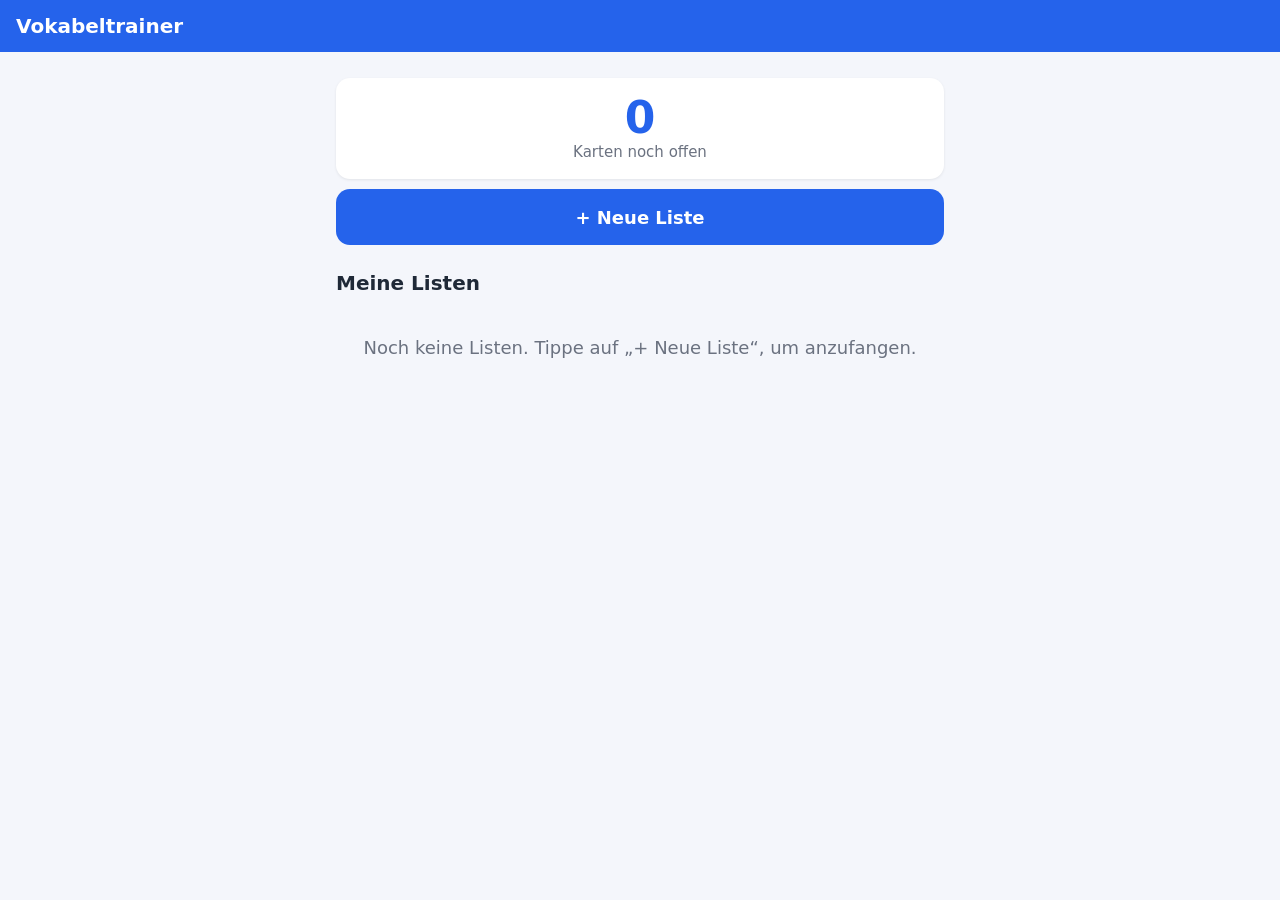
<file: index.html>
<!DOCTYPE html>
<html lang="de">
<head>
  <meta charset="UTF-8">
  <meta name="viewport" content="width=device-width, initial-scale=1">
  <meta name="theme-color" content="#2563eb">
  <title>Vokabeltrainer</title>
  <link rel="manifest" href="manifest.json">
  <link rel="icon" href="icon-192.png">
  <link rel="apple-touch-icon" href="icon-192.png">
  <link rel="stylesheet" href="style.css">
</head>
<body>
  <header>
    <button id="btn-back" class="back" hidden aria-label="Zurück">←</button>
    <h1 id="title">Vokabeltrainer</h1>
  </header>

  <main id="app"></main>

  <dialog id="dlg">
    <form id="dlg-form">
      <h2 id="dlg-title"></h2>
      <div id="dlg-fields"></div>
      <div class="row">
        <button type="button" class="btn secondary" id="dlg-cancel">Abbrechen</button>
        <button type="submit" class="btn primary">OK</button>
      </div>
    </form>
  </dialog>

  <!-- Fehler-Anzeiger: zeigt Probleme direkt auf dem Bildschirm -->
  <script>
    function zeigeFehler(text) {
      document.getElementById('app').innerHTML =
        '<div class="tile" style="color:#dc2626"><b>Fehler:</b><br>' + text + '</div>';
    }
    window.addEventListener('error', e => {
      const datei = (e.filename || '').split('/').pop();
      zeigeFehler(e.message + '<br>Datei: ' + datei + ', Zeile ' + e.lineno);
    });
    window.addEventListener('unhandledrejection', e => zeigeFehler(String(e.reason)));
  </script>

  <!-- Die App selbst: Reihenfolge ist wichtig! Erst db.js, dann app.js -->
  <script src="db.js"></script>
    <script src="learn.js"></script>
    <script src="scan.js"></script>

  <script src="app.js"></script>
   

</body>
</html>
</file>
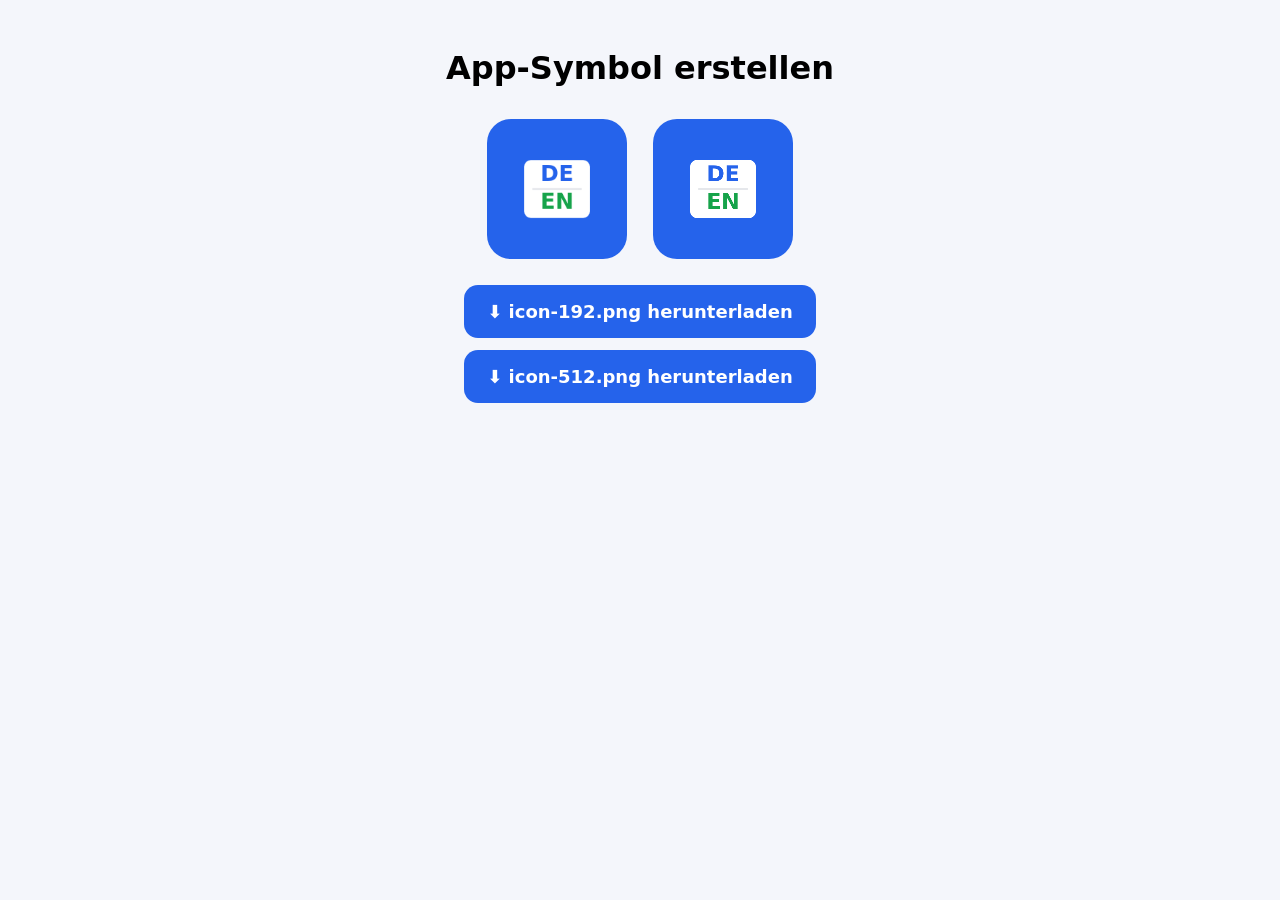
<file: icon-maker.html>
<!DOCTYPE html>
<html lang="de">
<head>
  <meta charset="UTF-8">
  <meta name="viewport" content="width=device-width, initial-scale=1">
  <title>Icon-Maker</title>
  <style>
    body { font-family: system-ui, sans-serif; padding: 20px; text-align: center; background: #f4f6fb; }
    canvas { width: 140px; height: 140px; border-radius: 24px; margin: 10px; }
    a { display: block; margin: 12px auto; padding: 16px; max-width: 320px;
        background: #2563eb; color: #fff; border-radius: 14px;
        text-decoration: none; font-weight: 600; font-size: 18px; }
  </style>
</head>
<body>
  <h1>App-Symbol erstellen</h1>
  <canvas id="c192" width="192" height="192"></canvas>
  <canvas id="c512" width="512" height="512"></canvas>
  <a id="d192" download="icon-192.png">⬇️ icon-192.png herunterladen</a>
  <a id="d512" download="icon-512.png">⬇️ icon-512.png herunterladen</a>

  <script>
    function draw(size) {
      const c = document.getElementById('c' + size);
      const x = c.getContext('2d');
      const s = size / 512;
      x.fillStyle = '#2563eb';
      x.fillRect(0, 0, size, size);
      x.fillStyle = '#ffffff';
      x.beginPath();
      x.roundRect(136 * s, 150 * s, 240 * s, 212 * s, 24 * s);
      x.fill();
      x.fillStyle = '#e5e7eb';
      x.fillRect(166 * s, 253 * s, 180 * s, 6 * s);
      x.font = `bold ${80 * s}px system-ui, sans-serif`;
      x.textAlign = 'center';
      x.textBaseline = 'middle';
      x.fillStyle = '#2563eb';
      x.fillText('DE', 256 * s, 207 * s);
      x.fillStyle = '#16a34a';
      x.fillText('EN', 256 * s, 308 * s);
      document.getElementById('d' + size).href = c.toDataURL('image/png');
    }
    draw(192);
    draw(512);
  </script>
</body>
</html>
</file>
<file: style.css>
:root {
  --blue: #2563eb;
  --red: #dc2626;
  --green: #16a34a;
  --bg: #f4f6fb;
  --card: #ffffff;
  --text: #1f2937;
  --muted: #6b7280;
  --radius: 14px;
}

* { box-sizing: border-box; }
html, body { margin: 0; }

body {
  font-family: system-ui, -apple-system, "Segoe UI", Roboto, sans-serif;
  background: var(--bg);
  color: var(--text);
  font-size: 18px;
  line-height: 1.4;
  padding-bottom: 40px;
  -webkit-tap-highlight-color: transparent;
}

/* Kopfzeile */
.topbar {
  position: sticky; top: 0; z-index: 10;
  display: flex; align-items: center; gap: 8px;
  background: var(--blue); color: #fff;
  padding: 10px 16px; min-height: 60px;
}
.topbar h1 {
  font-size: 21px; margin: 0;
  overflow: hidden; text-overflow: ellipsis; white-space: nowrap;
}
.icon-btn {
  background: none; border: none; color: #fff;
  font-size: 28px; width: 48px; height: 48px;
  border-radius: 50%; cursor: pointer;
}

main { padding: 16px; max-width: 640px; margin: 0 auto; }

/* Große Buttons */
.btn {
  display: block; width: 100%; min-height: 56px;
  padding: 12px 16px; margin: 8px 0;
  font-size: 18px; font-weight: 600; font-family: inherit;
  border: none; border-radius: var(--radius); cursor: pointer;
}
.btn.primary   { background: var(--blue); color: #fff; }
.btn.secondary { background: #e5e7eb; color: var(--text); }
.btn.danger    { background: #fee2e2; color: var(--red); }
.btn:active    { transform: scale(0.98); }

.row { display: flex; gap: 10px; }
.row .btn { flex: 1; }

/* Kacheln */
.tile {
  background: var(--card); border-radius: var(--radius);
  padding: 16px; margin: 10px 0;
  box-shadow: 0 1px 3px rgba(0,0,0,0.08);
}
.list-tile {
  display: flex; justify-content: space-between; align-items: center;
  width: 100%; text-align: left; border: none;
  font: inherit; color: inherit; cursor: pointer;
}
.list-name { font-weight: 700; font-size: 19px; }
.meta { color: var(--muted); font-size: 15px; }

.badge {
  display: inline-block;
  background: var(--blue); color: #fff;
  border-radius: 999px; padding: 6px 14px;
  font-weight: 700; font-size: 17px;
  min-width: 44px; text-align: center;
}
.badge.zero { background: #e5e7eb; color: var(--muted); }
.due { text-align: center; }
.due .meta { font-size: 13px; margin-top: 2px; }

/* Eingabefelder */
label { display: block; font-weight: 600; margin: 10px 0 4px; }
input {
  width: 100%; font-size: 18px; font-family: inherit;
  padding: 14px; margin-top: 4px;
  border: 2px solid #d1d5db; border-radius: 12px;
  background: #fff;
}
input:focus { outline: none; border-color: var(--blue); }

/* Überschriften und Hinweise */
h2 { font-size: 20px; margin: 24px 0 8px; }
.tile h2 { margin-top: 0; }
.empty { color: var(--muted); text-align: center; padding: 20px 8px; }

/* Zusammenfassung oben auf der Startseite */
.summary { text-align: center; }
.big-number { font-size: 44px; font-weight: 800; color: var(--blue); line-height: 1.1; }

/* Karten in der Liste */
.card-tile { display: flex; align-items: center; gap: 10px; }
.card-text { flex: 1; min-width: 0; overflow-wrap: anywhere; }
.card-text .de { font-weight: 700; }
.card-text .en { color: var(--muted); }
.card-actions { display: flex; gap: 6px; }
.small-btn {
  width: 48px; height: 48px; font-size: 22px;
  border: none; border-radius: 12px;
  background: #f3f4f6; cursor: pointer;
}

/* Eingabefenster */
dialog {
  border: none; border-radius: 18px;
  padding: 20px; width: min(92vw, 480px);
  margin: 10vh auto auto;
}
dialog::backdrop { background: rgba(0,0,0,0.45); }
dialog h2 { margin-top: 0; }

/* Kopfzeile mit Zurück-Pfeil */
header {
  position: sticky;
  top: 0;
  z-index: 10;
  display: flex;
  align-items: center;
  gap: 8px;
  background: #2563eb;
  color: #fff;
  padding: 12px 16px;
}
header h1 { margin: 0; font-size: 20px; }
.back {
  background: none;
  border: none;
  color: #fff;
  font-size: 26px;
  cursor: pointer;
  padding: 0 8px 0 0;
}
.back[hidden] { display: none; }
/* ---------- Lernmodus (Phase 2) ---------- */
.flashcard {
  background: #fff;
  border-radius: 20px;
  box-shadow: 0 4px 16px rgba(0, 0, 0, .08);
  min-height: 260px;
  padding: 24px;
  margin: 16px 0;
  display: flex;
  flex-direction: column;
  justify-content: center;
  align-items: center;
  text-align: center;
  cursor: pointer;
  user-select: none;
}
.flashcard .lang { font-size: 13px; text-transform: uppercase; letter-spacing: 1px; color: #6b7280; }
.flashcard .word { font-size: 30px; font-weight: 700; margin: 8px 0 16px; word-break: break-word; }
.flashcard .answer { border-top: 2px dashed #e5e7eb; padding-top: 16px; width: 100%; }
.flashcard .answer .word { color: #16a34a; }
.flashcard .hint { color: #2563eb; font-weight: 600; }
.answer[hidden], .hint[hidden], #rate[hidden] { display: none; }

.progress { height: 8px; background: #e5e7eb; border-radius: 4px; overflow: hidden; margin-top: 8px; }
.progress-bar { height: 100%; background: #2563eb; transition: width .3s; }
.center { text-align: center; margin-top: 6px; }
.btn.success { background: #16a34a; color: #fff; }

/* ---------- 5 Schubladen ---------- */
.drawers { display: flex; flex-direction: column; gap: 6px; margin: 12px 0; }
.drawer {
  display: flex; justify-content: space-between; align-items: center;
  background: #fff; border: 2px solid #e5e7eb; border-radius: 12px;
  padding: 10px 14px; font-weight: 600;
}
.drawer b { font-size: 20px; color: #2563eb; }
.drawer.done { border-color: #16a34a; background: #f0fdf4; }
.drawer.done b { color: #16a34a; }
/* ---------- Foto-Scan (Phase 3) ---------- */
.scan-head, .scan-row {
  display: grid;
  grid-template-columns: 1fr 1fr 40px;
  gap: 6px;
  align-items: center;
}
.scan-head { font-size: 13px; color: #6b7280; font-weight: 600; margin: 8px 0 4px; }
.scan-row { margin-bottom: 6px; }
.scan-row input, .key-input {
  width: 100%; min-width: 0; box-sizing: border-box;
  padding: 10px; font-size: 16px;
  border: 1px solid #d1d5db; border-radius: 10px; background: #fff;
}
.key-input { margin-top: 10px; }
.scan-del { background: none; border: none; font-size: 20px; cursor: pointer; }
.spinner {
  width: 44px; height: 44px; margin: 8px auto 12px;
  border: 5px solid #e5e7eb; border-top-color: #2563eb;
  border-radius: 50%; animation: spin 1s linear infinite;
}
@keyframes spin { to { transform: rotate(360deg); } }

/* ---------- Fortschritt auf der Startseite ---------- */
.list-tile > div:first-child { flex: 1; min-width: 0; margin-right: 12px; text-align: left; }
.list-tile .list-progress { width: 100%; }
</file>
